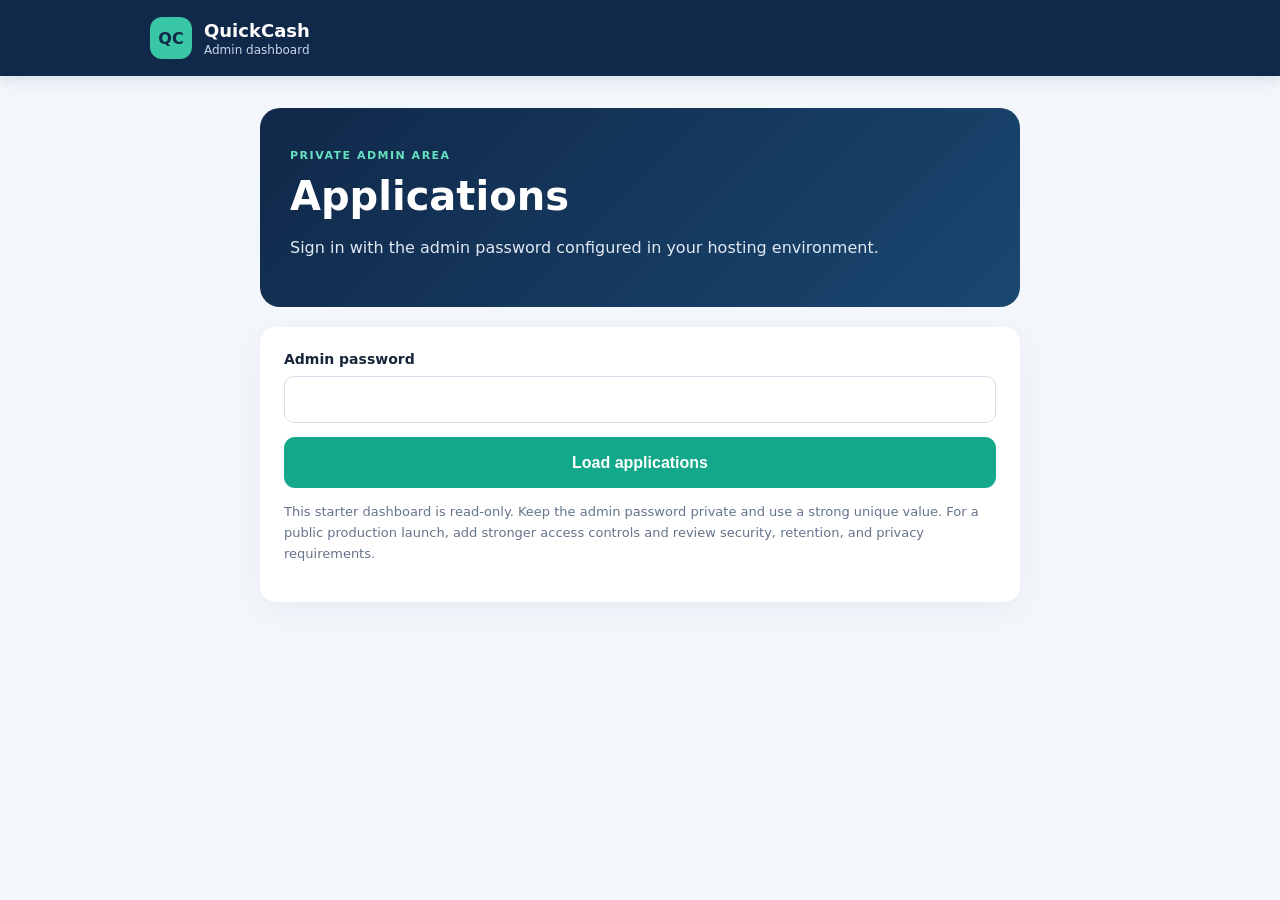
<file: admin.html>
<!doctype html>
<html lang="en">
<head>
  <meta charset="utf-8">
  <meta name="viewport" content="width=device-width, initial-scale=1">
  <title>QuickCash Admin</title>
  <link rel="stylesheet" href="/styles.css">
  <style>
    .admin-card{background:#fff;border-radius:16px;padding:24px;box-shadow:0 8px 30px #1028490c}
    .table-wrap{overflow:auto;margin-top:20px}table{border-collapse:collapse;width:100%;font-size:13px}th,td{text-align:left;padding:11px;border-bottom:1px solid #e5eaf1;white-space:nowrap}th{background:#f3f6fb}.hidden{display:none}.admin-note{font-size:13px;color:#64748b;line-height:1.6}
  </style>
</head>
<body>
  <header class="site-header"><div class="brand-mark">QC</div><div><strong>QuickCash</strong><span>Admin dashboard</span></div></header>
  <main class="container">
    <section class="hero"><p class="eyebrow">PRIVATE ADMIN AREA</p><h1>Applications</h1><p>Sign in with the admin password configured in your hosting environment.</p></section>
    <section class="admin-card">
      <form id="loginForm">
        <label for="password">Admin password</label>
        <input id="password" type="password" autocomplete="current-password" required>
        <button type="submit" style="margin-top:14px">Load applications</button>
      </form>
      <p id="message" class="status" role="status"></p>
      <p class="admin-note">This starter dashboard is read-only. Keep the admin password private and use a strong unique value. For a public production launch, add stronger access controls and review security, retention, and privacy requirements.</p>
      <div id="results" class="hidden">
        <div class="table-wrap"><table><thead><tr><th>Submitted</th><th>Reference</th><th>Name</th><th>Phone</th><th>Amount (USD)</th><th>Income (USD)</th><th>Employment</th><th>Term</th><th>Status</th></tr></thead><tbody id="rows"></tbody></table></div>
      </div>
    </section>
  </main>
  <script>
    const form = document.querySelector("#loginForm");
    const message = document.querySelector("#message");
    form.addEventListener("submit", async (e) => {
      e.preventDefault();
      message.textContent = "Loading…";
      message.className = "status";
      document.querySelector("#results").classList.add("hidden");
      try {
        const res = await fetch("/api/admin", { headers: { Authorization: "Bearer " + document.querySelector("#password").value } });
        const data = await res.json();
        if (!res.ok) throw new Error(data.error || "Unable to sign in.");
        const rows = document.querySelector("#rows");
        rows.replaceChildren();
        for (const app of data.applications) {
          const tr = document.createElement("tr");
          const values = [new Date(app.created_at).toLocaleString(), app.id, app.full_name, app.phone, Number(app.requested_amount).toLocaleString(), Number(app.monthly_income).toLocaleString(), app.employment, app.repayment_term, app.status];
          for (const value of values) { const td = document.createElement("td"); td.textContent = value ?? ""; tr.appendChild(td); }
          rows.appendChild(tr);
        }
        document.querySelector("#results").classList.remove("hidden");
        message.textContent = `Loaded ${data.applications.length} application(s).`;
        message.classList.add("success");
      } catch (err) { message.textContent = err.message; message.classList.add("error"); }
    });
  </script>
</body>
</html>
</file>
<file: styles.css>
*{box-sizing:border-box} :root{font-family:Inter,system-ui,-apple-system,BlinkMacSystemFont,"Segoe UI",sans-serif;color:#17243a;background:#f3f6fb;font-synthesis:none}body{margin:0}.site-header{height:76px;background:#102849;color:white;display:flex;align-items:center;gap:12px;padding:0 max(20px,calc((100% - 980px)/2));box-shadow:0 3px 14px #10284920}.brand-mark{height:42px;width:42px;border-radius:12px;background:#38c6a5;color:#102849;font-weight:900;display:grid;place-items:center}.site-header strong,.site-header span{display:block}.site-header strong{font-size:18px}.site-header div:nth-child(2) span{font-size:12px;color:#c9d7e9;margin-top:2px}.header-tag{margin-left:auto;border:1px solid #47617f;border-radius:30px;padding:7px 12px;font-size:12px;color:#dce8f5}.container{width:min(760px,calc(100% - 28px));margin:32px auto 60px}.hero{background:linear-gradient(135deg,#102849,#1a4770);border-radius:20px;padding:30px;color:white;margin-bottom:20px}.eyebrow{font-size:11px;letter-spacing:1.5px;font-weight:800;color:#66e0c1}.hero h1{font-size:clamp(28px,5vw,40px);margin:10px 0}.hero>p:not(.eyebrow){line-height:1.65;color:#e0e9f4;max-width:600px}.amount-highlight{border-top:1px solid #ffffff30;margin-top:24px;padding-top:18px;display:flex;align-items:center;justify-content:space-between;gap:12px}.amount-highlight span{color:#d3dfed;font-size:14px}.amount-highlight strong{font-size:28px;color:#65e3c0}.card{background:white;border-radius:20px;padding:clamp(20px,5vw,34px);box-shadow:0 8px 30px #1028490c}label{display:block;font-weight:700;font-size:14px;margin-bottom:9px}input:not([type=range]):not([type=checkbox]),select{width:100%;min-height:47px;border:1px solid #d5deea;border-radius:10px;padding:12px;font:inherit;background:white;color:#17243a}input:focus,select:focus{outline:3px solid #39c6a533;border-color:#1aa88c}input[type=range]{width:100%;accent-color:#13a889;margin:12px 0 4px}.range-labels{display:flex;justify-content:space-between;font-size:12px;color:#68778b;margin-bottom:25px}.form-grid{display:grid;grid-template-columns:1fr 1fr;gap:20px;margin-bottom:22px}.notice{border:1px solid #f0dca7;background:#fff9e9;padding:15px;border-radius:12px;font-size:13px;line-height:1.55;color:#604d20;margin:18px 0}.notice p{margin:7px 0 0}.consent{display:flex;gap:10px;align-items:flex-start;font-weight:500;line-height:1.55;margin:20px 0}.consent input{margin-top:4px;accent-color:#13a889;flex:0 0 auto}button{width:100%;min-height:51px;border:0;border-radius:11px;background:#13a889;color:white;font-size:16px;font-weight:800;cursor:pointer}button:hover{background:#0d9278}button:disabled{opacity:.6;cursor:wait}.status{font-size:14px;line-height:1.5}.status.success{color:#08785f}.status.error{color:#b42318}.small-print,footer{font-size:12px;line-height:1.65;color:#64748b}.small-print{margin-top:17px}footer{text-align:center;padding:24px 10px}footer p{margin:8px 0}@media(max-width:560px){.form-grid{grid-template-columns:1fr;gap:16px}.hero{padding:23px}.header-tag{font-size:10px}.site-header{padding:0 16px}}
</file>
